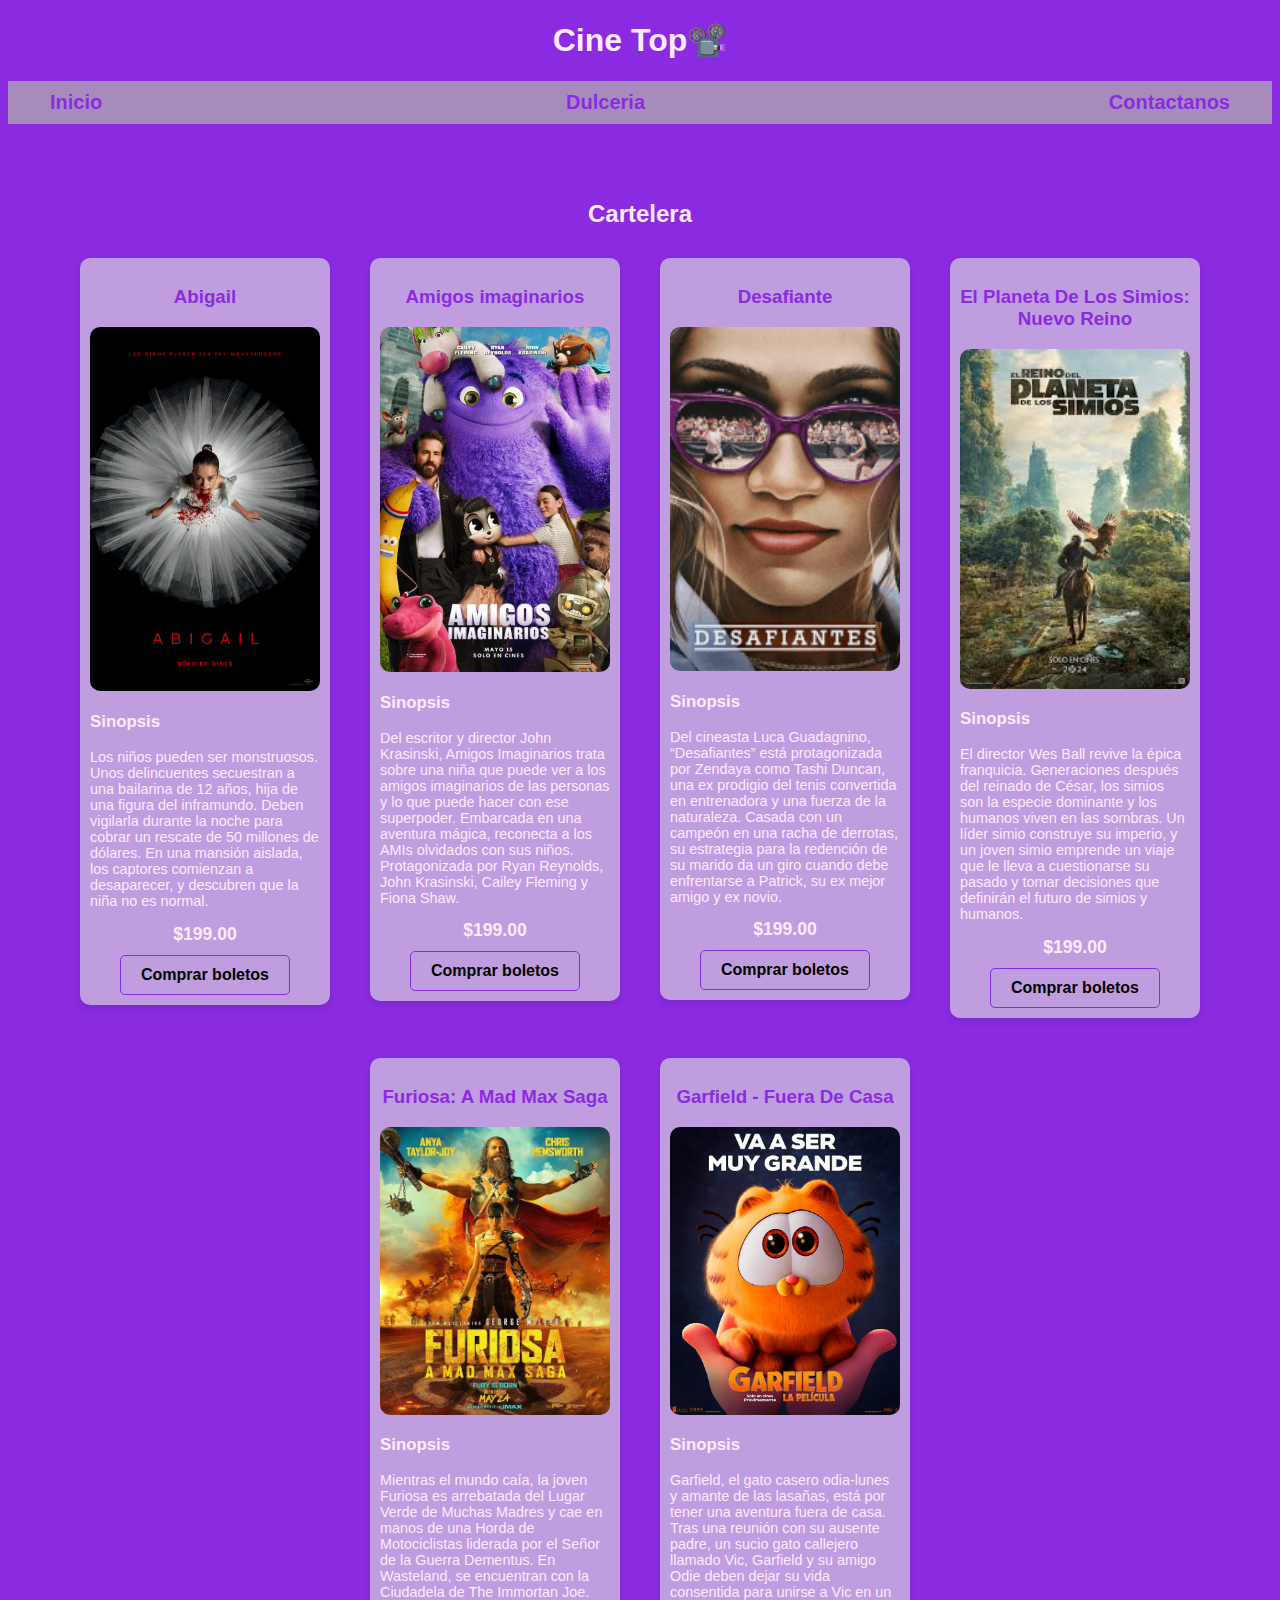
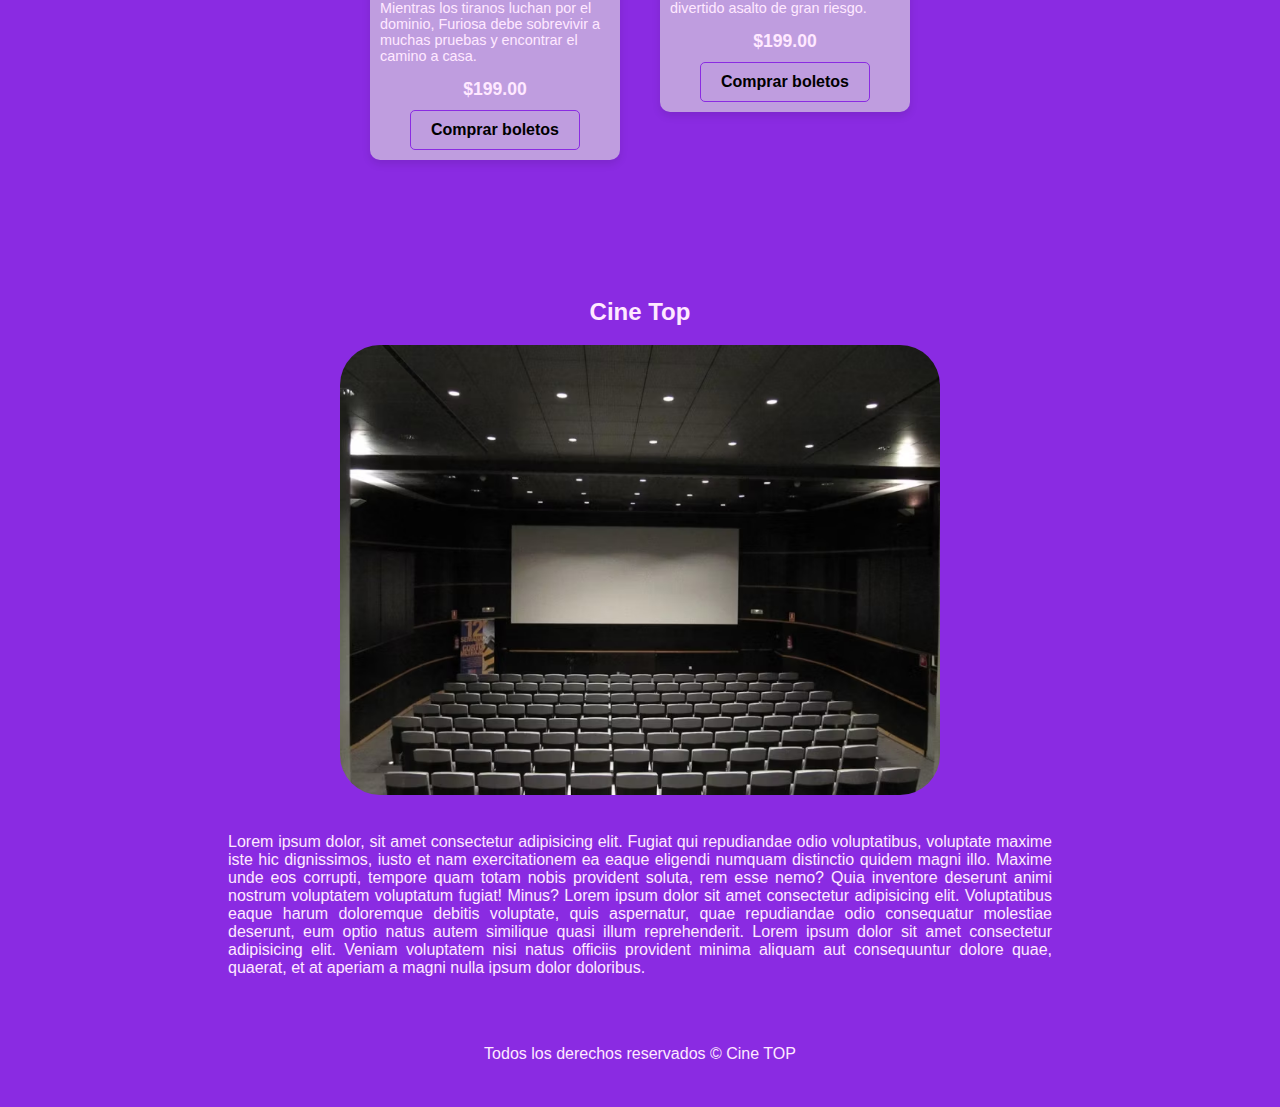
<file: index.html>
<!DOCTYPE html>
<html lang="en">
<head>
    <meta charset="UTF-8">
    <meta name="viewport" content="width=device-width, initial-scale=1.0">
    <title>Cine Top</title>
    <link rel="stylesheet" href="./css/style-index.css">
</head>
<body class="grid-container">
    <header class="header">
        <h1 class="titulo">Cine Top</h1>
    </header>
    <nav class="navbar">
        <div class="navegacion-fondo">
            <div class="navegacion-principal contenedor">
                <a href="index.html">Inicio</a>
                <a href="dulceria.html">Dulceria</a>
                <a href="contactanos.html">Contactanos</a>  
            </div>
        </div>
    </nav>
    
    <br>
    <br>


    <div class="cartelera">
        <h2>Cartelera</h2>
        <div class="contenedor-Pelicula">
            <div class="contenedor-fila">
                
                <div class="card">
                    <h3 class="titulo-pelicula">Abigail</h3>
                    
                    <div class= "imagenPelicula">
                   <img src="./src/imagenes/abigail.jpg" alt="poster abigail" width="230" height="342">
                    </div>

                    <div class= "sinopsis">
                    <h3>Sinopsis</h3>
                    <p>Los niños pueden ser monstruosos. Unos delincuentes secuestran a una bailarina de 12 años, hija de una figura del inframundo. Deben vigilarla durante la noche para cobrar un rescate de 50 millones de dólares. En una mansión aislada, los captores comienzan a desaparecer, y descubren que la niña no es normal.
                    </p>
                    </div>

                    <p class="precio-pelicula">$199.00</p>
                    <button class="boton-agregar">Comprar boletos</button>
                </div>



                <div class="card">
                    <h3 class="titulo-pelicula">Amigos imaginarios</h3>
                    
                    <div class= "imagenPelicula">
                   <img src="./src/imagenes/Amigos imaginarios.jpg" alt="poster amigos imaginarios" width="230" height="342">
                    </div>

                    <div class= "sinopsis">
                    <h3>Sinopsis</h3>
                    <p>Del escritor y director John Krasinski, Amigos Imaginarios trata sobre una niña que puede ver a los amigos imaginarios de las personas y lo que puede hacer con ese superpoder. Embarcada en una aventura mágica, reconecta a los AMIs olvidados con sus niños. Protagonizada por Ryan Reynolds, John Krasinski, Cailey Fleming y Fiona Shaw.
                    </p>
                    </div>

                    <p class="precio-pelicula">$199.00</p>
                    <button class="boton-agregar">Comprar boletos</button>
                </div>



                <div class="card">
                    <h3 class="titulo-pelicula">Desafiante</h3>
                    
                    <div class= "imagenPelicula">
                   <img src="./src/imagenes/Desafiantes.png" alt="poster desafiante" width="230" height="342">
                    </div>

                    <div class= "sinopsis">
                    <h3>Sinopsis</h3>
                    <p>Del cineasta Luca Guadagnino, “Desafiantes” está protagonizada por Zendaya como Tashi Duncan, una ex prodigio del tenis convertida en entrenadora y una fuerza de la naturaleza. Casada con un campeón en una racha de derrotas, su estrategia para la redención de su marido da un giro cuando debe enfrentarse a Patrick, su ex mejor amigo y ex novio.
                    </p>
                    </div>

                    <p class="precio-pelicula">$199.00</p>
                    <button class="boton-agregar">Comprar boletos</button>
                </div>



                <div class="card">
                    <h3 class="titulo-pelicula">El Planeta De Los Simios: Nuevo Reino</h3>
                    
                    <div class= "imagenPelicula">
                        <img src="./src/imagenes/El planeta de los simios.jpeg" alt="poster el planeta de los simios" width="230" height="342">
                    </div>

                    <div class= "sinopsis">
                    <h3>Sinopsis</h3>
                    <p>El director Wes Ball revive la épica franquicia. Generaciones después del reinado de César, los simios son la especie dominante y los humanos viven en las sombras. Un líder simio construye su imperio, y un joven simio emprende un viaje que le lleva a cuestionarse su pasado y tomar decisiones que definirán el futuro de simios y humanos.
                    </p>
                    </div>

                    <p class="precio-pelicula">$199.00</p>
                    <button class="boton-agregar">Comprar boletos</button>
                </div>
 



                <div class="card">
                    <h3 class="titulo-pelicula">Furiosa: A Mad Max Saga</h3>
                    
                    <div class= "imagenPelicula">
                        <img src="./src/imagenes/furiosa.jpg" alt="poster Furiosa" width="230" height="342">
                    </div>

                    <div class= "sinopsis">
                    <h3>Sinopsis</h3>
                    <p>Mientras el mundo caía, la joven Furiosa es arrebatada del Lugar Verde de Muchas Madres y cae en manos de una Horda de Motociclistas liderada por el Señor de la Guerra Dementus. En Wasteland, se encuentran con la Ciudadela de The Immortan Joe. Mientras los tiranos luchan por el dominio, Furiosa debe sobrevivir a muchas pruebas y encontrar el camino a casa.
                    </p>
                    </div>

                    <p class="precio-pelicula">$199.00</p>
                    <button class="boton-agregar">Comprar boletos</button>
                </div>




                <div class="card">
                    <h3 class="titulo-pelicula">Garfield - Fuera De Casa</h3>
                    
                    <div class= "imagenPelicula">
                        <img src="./src/imagenes/Garfield.jpg" alt="poster Garfield" width="230" height="342">
                    </div>

                    <div class= "sinopsis">
                    <h3>Sinopsis</h3>
                    <p>Garfield, el gato casero odia-lunes y amante de las lasañas, está por tener una aventura fuera de casa. Tras una reunión con su ausente padre, un sucio gato callejero llamado Vic, Garfield y su amigo Odie deben dejar su vida consentida para unirse a Vic en un divertido asalto de gran riesgo.
                    </p>
                    </div>

                    <p class="precio-pelicula">$199.00</p>
                    <button class="boton-agregar">Comprar boletos</button>
                </div>

        </div>


        <br>
        <br>
        <br>
        <br>
        <br>
        <br>

        <section class="cine-top">
            <h2>Cine Top</h2>
            <img id="imagenSala" src="./src/imagenes/Sala cine.avif" alt="Sala de cine con pantalla y asientos" width="600" height="500">
            <br>
            <br>
            <p>Lorem ipsum dolor, sit amet consectetur adipisicing elit. Fugiat qui repudiandae odio voluptatibus, voluptate maxime iste hic dignissimos, iusto et nam exercitationem ea eaque eligendi numquam distinctio quidem magni illo. Maxime unde eos corrupti, tempore quam totam nobis provident soluta, rem esse nemo? Quia inventore deserunt animi nostrum voluptatem voluptatum fugiat! Minus? Lorem ipsum dolor sit amet consectetur adipisicing elit. Voluptatibus eaque harum doloremque debitis voluptate, quis aspernatur, quae repudiandae odio consequatur molestiae deserunt, eum optio natus autem similique quasi illum reprehenderit. Lorem ipsum dolor sit amet consectetur adipisicing elit. Veniam voluptatem nisi natus officiis provident minima aliquam aut consequuntur dolore quae, quaerat, et at aperiam a magni nulla ipsum dolor doloribus.</p>
        </section>

    
        <br>
        <br>
        
        <footer class="derechos-reservados">
            <p>Todos los derechos reservados &#169 Cine TOP</p>
        </footer>
    
        
</body>
</html>
</file>
<file: css/style-index.css>
body {
    background-color: #8A2BE2;
    font-family: Impact, Haettenschweiler, 'Arial Narrow Bold', sans-serif;
    color: rgb(255, 233, 255);
}

a {
    text-decoration: none;
    color: rgb(255, 233, 255);
}

.titulo {
    text-align: center;
}

.titulo::after {
    content: "📽️";
}

.contenedor {
    max-width: 1200px;
    margin: 0 auto 0 auto;
}

nav {
    text-align: right;
    font-size: large;
    word-spacing: 10px;
}

.navegacion-fondo {
    background-color: #A88BBD;
}

.navegacion-principal {
    display: flex;
    flex-direction: column;
}
@media (min-width: 768px){
    .navegacion-principal {
        flex-direction: row;
        justify-content: space-between;
    }
    
}


.navegacion-principal a {
    display: block;
    text-align: center;
    color: #8A2BE2;
    font-size: 20px;
    font-weight: bold;
    padding: 10px;
}

.navegacion-principal a:hover { /* Cambiar Fondo cuando el mouse se coloca encima*/
    background-color: white;
    color: #8A2BE2;
    
    }

    .cine-top {
        text-align: center;
    }
    
    .cine-top p {
        text-align: justify;
        padding: 0 200px;
    }
    
    #imagenSala {
        border-radius: 40px;
        width: 100%;
        height: auto;
        max-width: 600px;
    }
    
    /*cards */

    
    .cartelera h2 {
        text-align: center;
    }
    
    .cartelera {
        padding: 20px;
    }
    
    .contenedor-fila {
        display: flex;
        justify-content: center;
        align-items: flex-start;
        flex-wrap: wrap;
        gap: 20px;
    }
    
    .card {
        background-color: rgb(191, 157, 223);
        width: 230px;
        padding: 10px;
        margin: 10px;
        border-radius: 10px;
        box-shadow: 0 4px 8px rgba(0, 0, 0, 0.1);
        text-align: center;
    }
    .titulo-pelicula{
        color: #8A2BE2;
    }
    
    .card img {
        border-radius: 10px;
        max-width: 100%;
        height: auto;
    }
    
    .sinopsis {
        text-align: left;
        font-size: 0.9em;
        margin-top: 10px;
    }
    
    .precio-pelicula {
        font-weight: bold;
        font-size: 1.1rem;
        margin: 10px 0;
    }
    
    .boton-agregar {
        background-color: rgb(191, 157, 223);
        padding: 10px 20px;
        border-radius: 5px;
        border: 1px solid blueviolet;
        font-weight: bold;
        font-size: 1rem;
        cursor: pointer;
    }
    
    .boton-agregar:hover {
        background-color: blueviolet;
        color: white;
    }
    
    .derechos-reservados{
        text-align: center;
    }


    @media (min-width: 768px){
        .navegacion-principal {
            flex-direction: row;
            justify-content: space-between;
        }
        
    }

    @media (min-width: 768px){
        .cartelera {
            flex-direction: row;
            justify-content: space-between;
        }
        
    }

    @media (min-width: 768px){
        .cine-top {
            flex-direction: row;
            justify-content: space-between;
        }
        
    }
</file>
